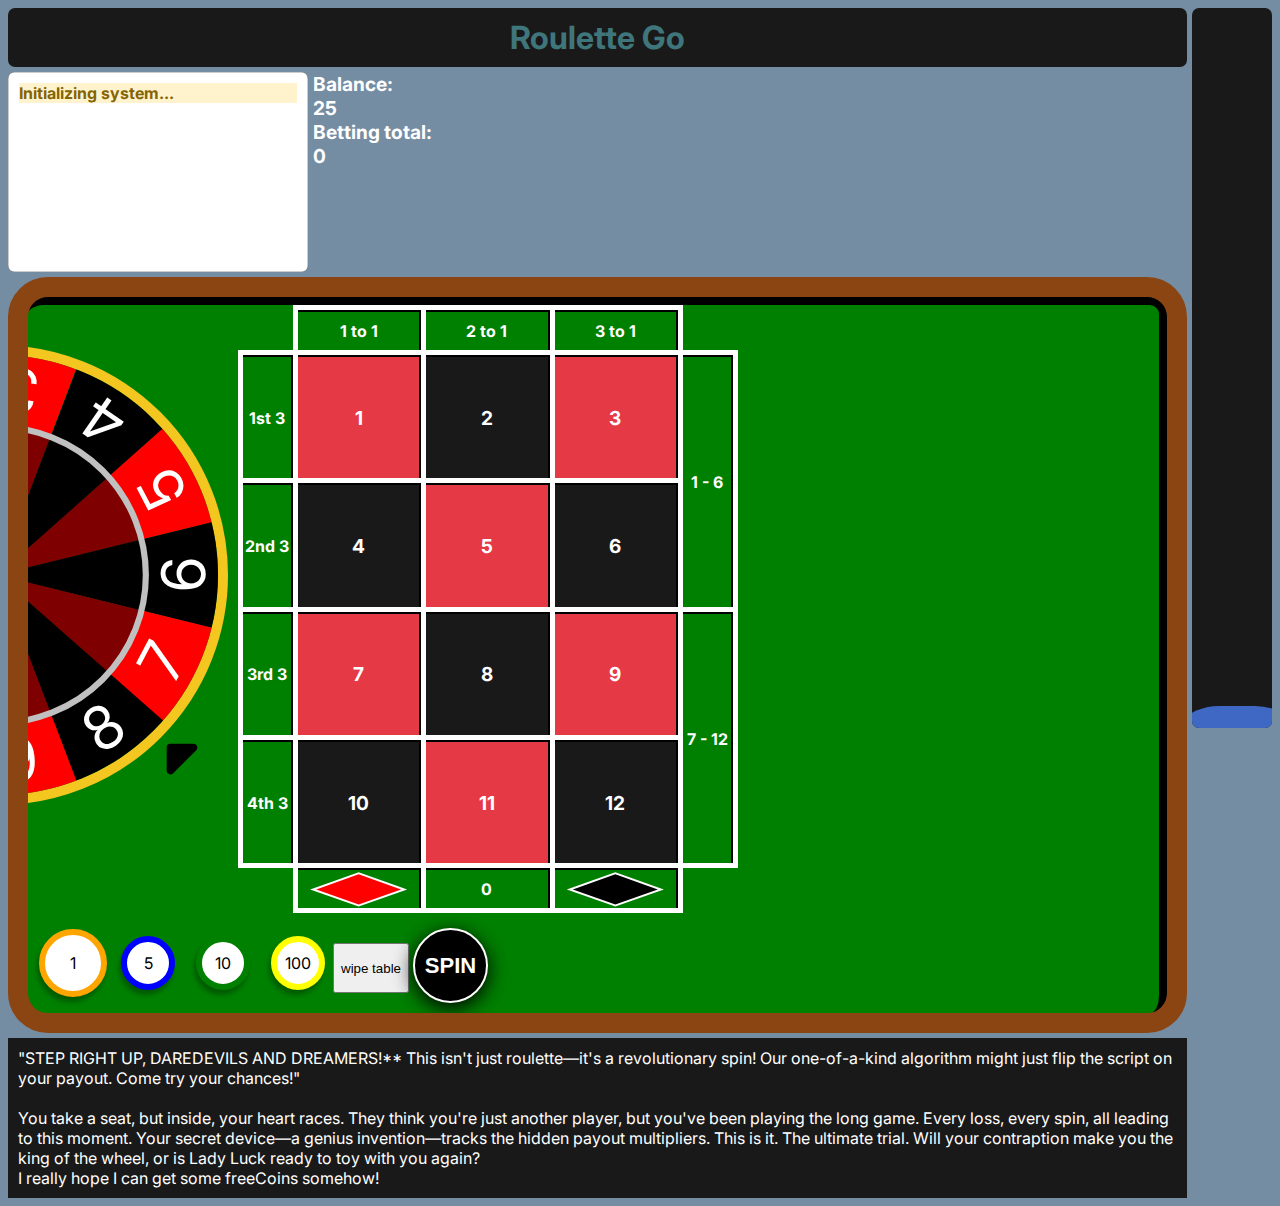
<file: index.html>
<!DOCTYPE html>
<html lang="en">

<head>
  <title>Roullete Go</title>
  <meta name="viewport" content="width=device-width, initial-scale=1.0" charset="UTF-8">
  <link rel="stylesheet" type="text/css" href="roulleteGo.css">
  <link href='https://fonts.googleapis.com/css?family=Inter' rel='stylesheet'>

  <meta property="title" content="RouletteGo - A fun roulette gambling game with a twist">
  <meta name="description" content="A roulette game with a twist. A hidden device you've created to get extra payout from wins. Can you use this device to beat the odds?">
  <meta name="keywords" content="roulette, betting, gambling, fake balance, gambling game,">
  <meta property="og:type" content="website">
  <meta property="og:url" content="">
  <meta property="og:title" content="clashInsight | tracking stats for CoC">
  <meta property="og:description" content="A roulette game with a twist. A hidden device you've created to get extra payout from wins. Can you use this device to beat the odds?">
  <meta property="og:image" content="">
  <link rel="icon" type="image/x-icon" href="images/wheel.png">
</head>
<body>
  <div class="efficiencyBarHolder">
    <div class="gameWindow">
      <div class="gameTitle">
        <h1>Roulette Go</h1>
      </div>
      <div class="boxSets1">
        <div class="box1">
          <div id="chatbox"></div>
        </div>
        <div style="min-width:120px;">
          <p class="account" class="account">Balance:</p>
          <p id="balance" class="account">25</p>
          <p class="account">Betting total:</p>
          <p id="activeBet" class="account">0</p>
        </div>
      </div>
      <div class="tableRail">
        <div class="fullTable">
          <div class="tableRow1">
            <div class="secondRoulette">
            <div class="wheelRotation">
              <div id="main" class="main">
                <div class="wheel-indicator"><svg viewBox="0 0 24 24"><path d="M15.383 8.076a1 1 0 0 0-1.09.217l-6 6A1 1 0 0 0 9 16h6a1 1 0 0 0 1-1V9a1 1 0 0 0-.617-.924z" style="fill:black" data-name="wheel-indicator"/></svg>
                </div>
                <div id="wheel" class="wheel">
                  <div>
                    <span class="rouletteSpanNumber span1"><p>0</p></span>
                    <span class="rouletteSpanNumber span2"><p>1</p></span>
                    <span class="rouletteSpanNumber span3"><p>2</p></span>
                    <span class="rouletteSpanNumber span4"><p>3</p></span>
                    <span class="rouletteSpanNumber span5"><p>4</p></span>
              
                    <span class="rouletteSpanNumber span6"><p>5</p></span>
                    <span class="rouletteSpanNumber span7"><p>6</p></span>
                    <span class="rouletteSpanNumber span8"><p>7</p></span>
                    <span class="rouletteSpanNumber span9"><p>8</p></span>
                    <span class="rouletteSpanNumber span10"><p>9</p></span>
                    <span class="rouletteSpanNumber span11"><p>10</p></span>
                    <span class="rouletteSpanNumber span12"><p>11</p></span>
                    <span class="rouletteSpanNumber span13"><p>12</p></span>
                  </div>
                  <div class="circle-holder">
                    <svg viewBox="0 0 100 100" style="z-index: 100;" id="wheel-circle">
                      <circle cx="50" cy="50" r="48" stroke="silver" stroke-width="2" fill="rgba(0, 0, 0, 0.5)" />
                    </svg>
                  </div>
                </div>
              </div>
            </div>
            </div>
            <div class="rouletteBets">
              <div class="rouletteBetTable">
                <div class="betOutline">
                  <div class="betTopGap"></div>
                  <button class="buttonReset maxResolution" onclick="placingBet('tableId_17')"><div id="tableId_17" class="betWhiteOutline betTop">1 to 1</div></button>
                  <button class="buttonReset maxResolution" onclick="placingBet('tableId_18')"><div id="tableId_18"class="betWhiteOutline betTop">2 to 1</div></button>
                  <button class="buttonReset maxResolution" onclick="placingBet('tableId_19')"><div id="tableId_19" class="betWhiteOutline betTop">3 to 1</div></button>
                  <div class="betTopGap"></div>
                </div>
                <div class="betMidGroup">
                  <div class="betOutline betColumnLine betLeftPadding">
                    <div></div>
                    <button class="buttonReset maxResolution" onclick="placingBet('tableId_20')"><div id="tableId_20" class="betWhiteOutline">1st 3</div></button>
                    <button class="buttonReset maxResolution" onclick="placingBet('tableId_21')"><div id="tableId_21" class="betWhiteOutline">2nd 3</div></button>
                    <button class="buttonReset maxResolution" onclick="placingBet('tableId_22')"><div id="tableId_22" class="betWhiteOutline">3rd 3</div></button>
                    <button class="buttonReset maxResolution" onclick="placingBet('tableId_23')"><div id="tableId_23" class="betWhiteOutline">4th 3</div></button>
                    <div></div>
                  </div>
                  <div class="betNumbers">
                    <button class="buttonReset" onclick="placingBet('tableId_1')"><div id="tableId_1" class="betCell red">1</div></button>
                    <button class="buttonReset" onclick="placingBet('tableId_2')"><div id="tableId_2" class="betCell black">2</div></button>
                    <button class="buttonReset" onclick="placingBet('tableId_3')"><div id="tableId_3" class="betCell red">3</div></button>
                    <button class="buttonReset" onclick="placingBet('tableId_4')"><div id="tableId_4" class="betCell black">4</div></button>
                    <button class="buttonReset" onclick="placingBet('tableId_5')"><div id="tableId_5" class="betCell red">5</div></button>
                    <button class="buttonReset" onclick="placingBet('tableId_6')"><div id="tableId_6" class="betCell black">6</div></button>
                    <button class="buttonReset" onclick="placingBet('tableId_7')"><div id="tableId_7" class="betCell red">7</div></button>
                    <button class="buttonReset" onclick="placingBet('tableId_8')"><div id="tableId_8" class="betCell black">8</div></button>
                    <button class="buttonReset" onclick="placingBet('tableId_9')"><div id="tableId_9" class="betCell red">9</div></button>
                    <button class="buttonReset" onclick="placingBet('tableId_10')"><div id="tableId_10" class="betCell black">10</div></button>
                    <button class="buttonReset" onclick="placingBet('tableId_11')"><div id="tableId_11" class="betCell red">11</div></button>
                    <button class="buttonReset" onclick="placingBet('tableId_12')"><div id="tableId_12" class="betCell black">12</div></button>
                  </div>
                  <div class="betOutline betColumnLine betRightPadding">
                    <div></div>
                    <button class="buttonReset maxResolution" onclick="placingBet('tableId_15')"><div id="tableId_15" class="betWhiteOutline">1 - 6</div></button>
                    <button class="buttonReset maxResolution" onclick="placingBet('tableId_16')"><div id="tableId_16" class="betWhiteOutline">7 - 12</div></button>
                    <div></div>
                  </div>
                </div>
                <div class="betOutline">
                  <div class="betTopGap"></div>
                  <button class="buttonReset maxResolution" onclick="placingBet('tableId_14')"><div id="tableId_14" class="betWhiteOutline betBottom"><span class="whiteDiamond"></span><span class="diamondColours redColor"></span></div></button>
                  <button class="buttonReset maxResolution" onclick="placingBet('tableId_0')"><div id="tableId_0" class="betWhiteOutline betBottom">0</div></button>
                  <button class="buttonReset maxResolution" onclick="placingBet('tableId_13')"><div id="tableId_13" class="betWhiteOutline betBottom"><span class="whiteDiamond"></span><span class="diamondColours blackColor"></span></div></button>
                  <div class="betTopGap"></div>
                </div>
              </div>
            </div>
          </div>
          <div class="tableRow2">
            <div class="tableBox">
              <div class="chipOptions">
                <button class="buttonReset" onclick="chipSelection(1)"><div class="chipHolder"><span id="oneChipSelect" style="height:80%;" class="rouletteChips oneChip">1</span></div></button>
                <button class="buttonReset" onclick="chipSelection(5)"><div class="chipHolder"><span id="fiveChipSelect" class="rouletteChips fiveChip">5</span></div></button>
                <button class="buttonReset" onclick="chipSelection(10)"><div class="chipHolder"><span id="tenChipSelect" class="rouletteChips tenChip">10</span></div></button>
                <button class="buttonReset" onclick="chipSelection(100)"><div class="chipHolder"><span id="hundredChipSelect" class="rouletteChips hundredChip">100</span></div></button>
              </div>
            </div>
            <div class="tableBox">
              <button onclick="tableWipe()" style="height:50px;">wipe table</button>
              <button class="spin" onclick="betComplete()">SPIN</button>
            </div>
          </div>
        </div>
      </div>
      <div class="IntroducionSpeech"><p>"STEP RIGHT UP, DAREDEVILS AND DREAMERS!** This isn't just roulette—it's a revolutionary spin! Our one-of-a-kind algorithm might just flip the script on your payout. Come try your chances!"

        You take a seat, but inside, your heart races. They think you're just another player, but you've been playing the long game. Every loss, every spin, all leading to this moment. Your secret device—a genius invention—tracks the hidden payout multipliers. This is it. The ultimate trial. Will your contraption make you the king of the wheel, or is Lady Luck ready to toy with you again?
        I really hope I can get some <button class="buttonReset" onclick="freeCoins()">freeCoins</button> somehow!
      </p></div>
    </div>
    <div class="efficiencyBar">
      <div class="wave"></div>
      <div class="waterBar"></div>
    </div>
  </div>
</body>

<script type="text/javascript" src="roulleteGo.js"></script>
</html>
</file>
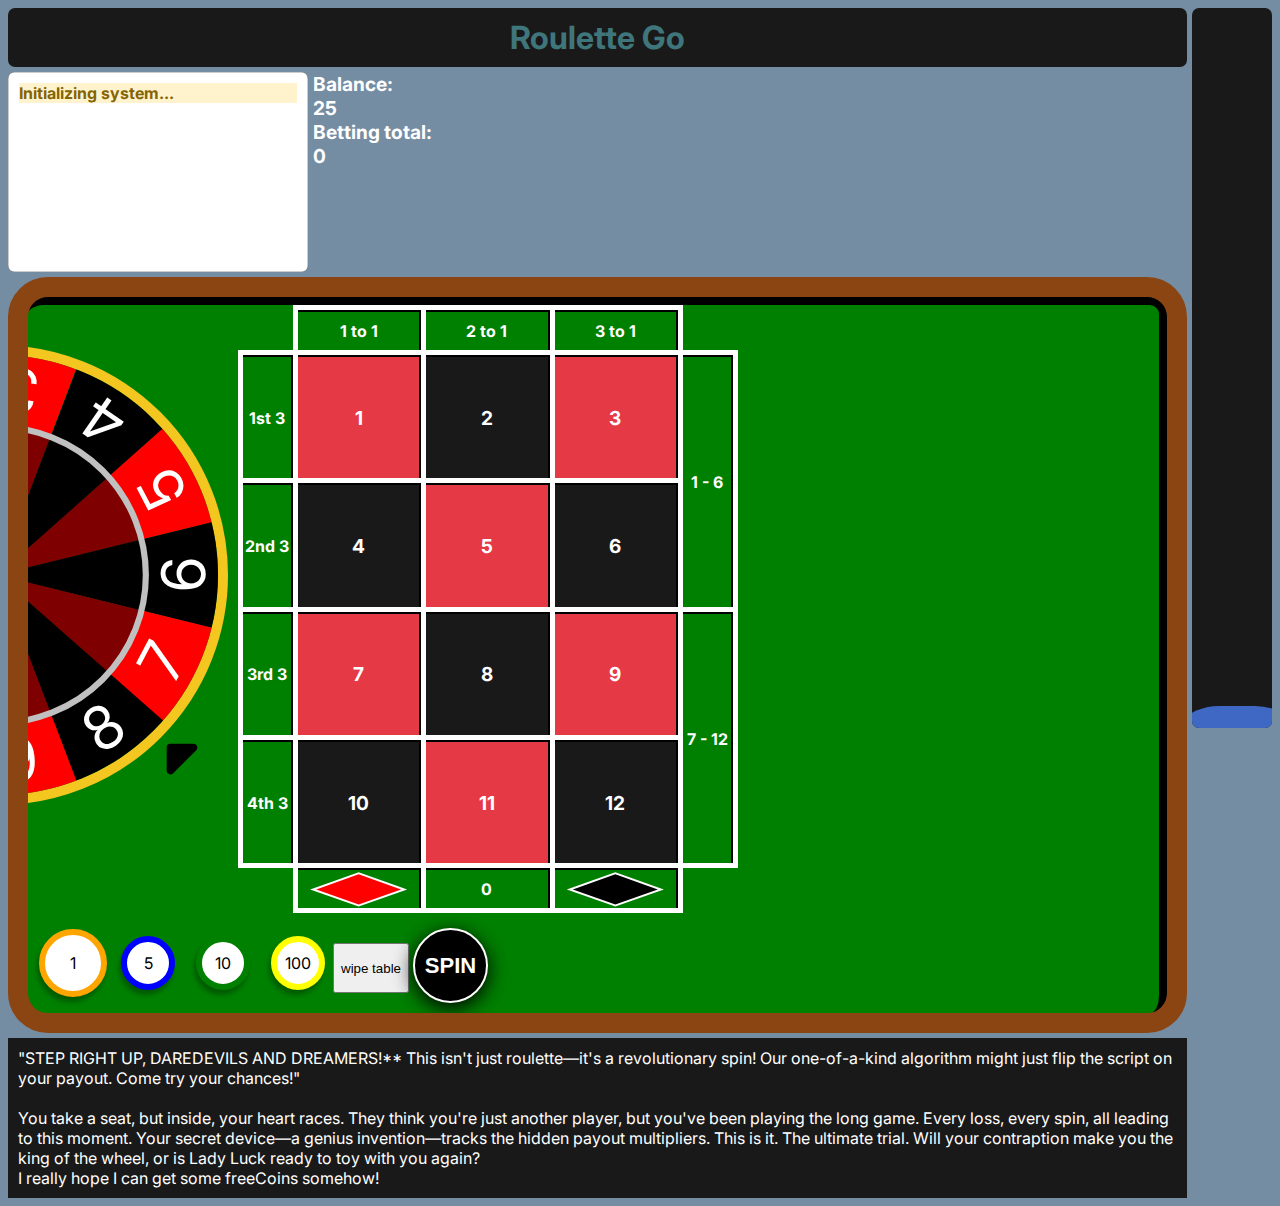
<file: roulleteGo.html>
<!DOCTYPE html>
<html lang="en">

<head>
  <title>Roullete Go</title>
  <meta name="viewport" content="width=device-width, initial-scale=1.0" charset="UTF-8">
  <link rel="stylesheet" type="text/css" href="roulleteGo.css">
  <link href='https://fonts.googleapis.com/css?family=Inter' rel='stylesheet'>

  <meta property="title" content="RouletteGo - A fun roulette gambling game with a twist">
  <meta name="description" content="A roulette game with a twist. A hidden device you've created to get extra payout from wins. Can you use this device to beat the odds?">
  <meta name="keywords" content="roulette, betting, gambling, fake balance, gambling game,">
  <meta property="og:type" content="website">
  <meta property="og:url" content="">
  <meta property="og:title" content="clashInsight | tracking stats for CoC">
  <meta property="og:description" content="A roulette game with a twist. A hidden device you've created to get extra payout from wins. Can you use this device to beat the odds?">
  <meta property="og:image" content="">
  <link rel="icon" type="image/x-icon" href="images/wheel.png">
</head>
<body>
  <div class="efficiencyBarHolder">
    <div class="gameWindow">
      <div class="gameTitle">
        <h1>Roulette Go</h1>
      </div>
      <div class="boxSets1">
        <div class="box1">
          <div id="chatbox"></div>
        </div>
        <div style="min-width:120px;">
          <p class="account" class="account">Balance:</p>
          <p id="balance" class="account">25</p>
          <p class="account">Betting total:</p>
          <p id="activeBet" class="account">0</p>
        </div>
      </div>
      <div class="tableRail">
        <div class="fullTable">
          <div class="tableRow1">
            <div class="secondRoulette">
            <div class="wheelRotation">
              <div id="main" class="main">
                <div class="wheel-indicator"><svg viewBox="0 0 24 24"><path d="M15.383 8.076a1 1 0 0 0-1.09.217l-6 6A1 1 0 0 0 9 16h6a1 1 0 0 0 1-1V9a1 1 0 0 0-.617-.924z" style="fill:black" data-name="wheel-indicator"/></svg>
                </div>
                <div id="wheel" class="wheel">
                  <div>
                    <span class="rouletteSpanNumber span1"><p>0</p></span>
                    <span class="rouletteSpanNumber span2"><p>1</p></span>
                    <span class="rouletteSpanNumber span3"><p>2</p></span>
                    <span class="rouletteSpanNumber span4"><p>3</p></span>
                    <span class="rouletteSpanNumber span5"><p>4</p></span>
              
                    <span class="rouletteSpanNumber span6"><p>5</p></span>
                    <span class="rouletteSpanNumber span7"><p>6</p></span>
                    <span class="rouletteSpanNumber span8"><p>7</p></span>
                    <span class="rouletteSpanNumber span9"><p>8</p></span>
                    <span class="rouletteSpanNumber span10"><p>9</p></span>
                    <span class="rouletteSpanNumber span11"><p>10</p></span>
                    <span class="rouletteSpanNumber span12"><p>11</p></span>
                    <span class="rouletteSpanNumber span13"><p>12</p></span>
                  </div>
                  <div class="circle-holder">
                    <svg viewBox="0 0 100 100" style="z-index: 100;" id="wheel-circle">
                      <circle cx="50" cy="50" r="48" stroke="silver" stroke-width="2" fill="rgba(0, 0, 0, 0.5)" />
                    </svg>
                  </div>
                </div>
              </div>
            </div>
            </div>
            <div class="rouletteBets">
              <div class="rouletteBetTable">
                <div class="betOutline">
                  <div class="betTopGap"></div>
                  <button class="buttonReset maxResolution" onclick="placingBet('tableId_17')"><div id="tableId_17" class="betWhiteOutline betTop">1 to 1</div></button>
                  <button class="buttonReset maxResolution" onclick="placingBet('tableId_18')"><div id="tableId_18"class="betWhiteOutline betTop">2 to 1</div></button>
                  <button class="buttonReset maxResolution" onclick="placingBet('tableId_19')"><div id="tableId_19" class="betWhiteOutline betTop">3 to 1</div></button>
                  <div class="betTopGap"></div>
                </div>
                <div class="betMidGroup">
                  <div class="betOutline betColumnLine betLeftPadding">
                    <div></div>
                    <button class="buttonReset maxResolution" onclick="placingBet('tableId_20')"><div id="tableId_20" class="betWhiteOutline">1st 3</div></button>
                    <button class="buttonReset maxResolution" onclick="placingBet('tableId_21')"><div id="tableId_21" class="betWhiteOutline">2nd 3</div></button>
                    <button class="buttonReset maxResolution" onclick="placingBet('tableId_22')"><div id="tableId_22" class="betWhiteOutline">3rd 3</div></button>
                    <button class="buttonReset maxResolution" onclick="placingBet('tableId_23')"><div id="tableId_23" class="betWhiteOutline">4th 3</div></button>
                    <div></div>
                  </div>
                  <div class="betNumbers">
                    <button class="buttonReset" onclick="placingBet('tableId_1')"><div id="tableId_1" class="betCell red">1</div></button>
                    <button class="buttonReset" onclick="placingBet('tableId_2')"><div id="tableId_2" class="betCell black">2</div></button>
                    <button class="buttonReset" onclick="placingBet('tableId_3')"><div id="tableId_3" class="betCell red">3</div></button>
                    <button class="buttonReset" onclick="placingBet('tableId_4')"><div id="tableId_4" class="betCell black">4</div></button>
                    <button class="buttonReset" onclick="placingBet('tableId_5')"><div id="tableId_5" class="betCell red">5</div></button>
                    <button class="buttonReset" onclick="placingBet('tableId_6')"><div id="tableId_6" class="betCell black">6</div></button>
                    <button class="buttonReset" onclick="placingBet('tableId_7')"><div id="tableId_7" class="betCell red">7</div></button>
                    <button class="buttonReset" onclick="placingBet('tableId_8')"><div id="tableId_8" class="betCell black">8</div></button>
                    <button class="buttonReset" onclick="placingBet('tableId_9')"><div id="tableId_9" class="betCell red">9</div></button>
                    <button class="buttonReset" onclick="placingBet('tableId_10')"><div id="tableId_10" class="betCell black">10</div></button>
                    <button class="buttonReset" onclick="placingBet('tableId_11')"><div id="tableId_11" class="betCell red">11</div></button>
                    <button class="buttonReset" onclick="placingBet('tableId_12')"><div id="tableId_12" class="betCell black">12</div></button>
                  </div>
                  <div class="betOutline betColumnLine betRightPadding">
                    <div></div>
                    <button class="buttonReset maxResolution" onclick="placingBet('tableId_15')"><div id="tableId_15" class="betWhiteOutline">1 - 6</div></button>
                    <button class="buttonReset maxResolution" onclick="placingBet('tableId_16')"><div id="tableId_16" class="betWhiteOutline">7 - 12</div></button>
                    <div></div>
                  </div>
                </div>
                <div class="betOutline">
                  <div class="betTopGap"></div>
                  <button class="buttonReset maxResolution" onclick="placingBet('tableId_14')"><div id="tableId_14" class="betWhiteOutline betBottom"><span class="whiteDiamond"></span><span class="diamondColours redColor"></span></div></button>
                  <button class="buttonReset maxResolution" onclick="placingBet('tableId_0')"><div id="tableId_0" class="betWhiteOutline betBottom">0</div></button>
                  <button class="buttonReset maxResolution" onclick="placingBet('tableId_13')"><div id="tableId_13" class="betWhiteOutline betBottom"><span class="whiteDiamond"></span><span class="diamondColours blackColor"></span></div></button>
                  <div class="betTopGap"></div>
                </div>
              </div>
            </div>
          </div>
          <div class="tableRow2">
            <div class="tableBox">
              <div class="chipOptions">
                <button class="buttonReset" onclick="chipSelection(1)"><div class="chipHolder"><span id="oneChipSelect" style="height:80%;" class="rouletteChips oneChip">1</span></div></button>
                <button class="buttonReset" onclick="chipSelection(5)"><div class="chipHolder"><span id="fiveChipSelect" class="rouletteChips fiveChip">5</span></div></button>
                <button class="buttonReset" onclick="chipSelection(10)"><div class="chipHolder"><span id="tenChipSelect" class="rouletteChips tenChip">10</span></div></button>
                <button class="buttonReset" onclick="chipSelection(100)"><div class="chipHolder"><span id="hundredChipSelect" class="rouletteChips hundredChip">100</span></div></button>
              </div>
            </div>
            <div class="tableBox">
              <button onclick="tableWipe()" style="height:50px;">wipe table</button>
              <button class="spin" onclick="betComplete()">SPIN</button>
            </div>
          </div>
        </div>
      </div>
      <div class="IntroducionSpeech"><p>"STEP RIGHT UP, DAREDEVILS AND DREAMERS!** This isn't just roulette—it's a revolutionary spin! Our one-of-a-kind algorithm might just flip the script on your payout. Come try your chances!"

        You take a seat, but inside, your heart races. They think you're just another player, but you've been playing the long game. Every loss, every spin, all leading to this moment. Your secret device—a genius invention—tracks the hidden payout multipliers. This is it. The ultimate trial. Will your contraption make you the king of the wheel, or is Lady Luck ready to toy with you again?
        I really hope I can get some <button class="buttonReset" onclick="freeCoins()">freeCoins</button> somehow!
      </p></div>
    </div>
    <div class="efficiencyBar">
      <div class="wave"></div>
      <div class="waterBar"></div>
    </div>
  </div>
</body>

<script type="text/javascript" src="roulleteGo.js"></script>
</html>
</file>
<file: roulleteGo.css>
body {
  background-color: #002d558a;
  color:white;
  display: flex;
  justify-content: center;
}

.efficiencyBarHolder {
  display: flex;
  flex-direction: row;
  gap: 5px;
  max-width: 1500px;
}

.gameWindow {
  width: 100%;
  font-family: Inter;
  display: flex;
  flex-direction: column;
  gap: 5px;
}

/*progress bar:*/

.efficiencyBar {
  background-color: #1a1919;
  border-radius: 7px;
  height:80vh;
  width: 23%;
  max-width: 80px;
  min-width: 20px;
  position: relative;
  overflow: hidden;
}


.wave {
  background-color: #3f68c5;
  position: absolute;
  height: 150px;
  width: 150px;
  border-radius: 38%;
  right: -40px;
  aspect-ratio: 1 / 1;
  transform: rotate(360deg);
  transition: all 5s ease;
  animation: wave 30s ease-out infinite alternate;
}
@keyframes wave {
  0% { transform: rotate(0deg); }
  100% { transform: rotate(3600deg); }
}

.waterBar {
  background-color: #3f68c5;
  position: absolute;
  width: 100%;
  height:20%;
  bottom: 0;
  transition: all 5s ease;
}

/*game window*/

.gameTitle {
  background-color: #1a1919;
  width: 100%;
  color: #3F767C;
  border-radius: 7px;
  padding: 10px 0 10px 0;
  text-align: center;
}

.gameTitle h1 {
  margin: 0;
}

.boxSets1 {
  width: 100%;
  height: 200px;
  display: flex;
  gap: 5px;
}

.box1 {
  width: 100%;
  max-width: 300px;
  min-width: 210px;
  height: 200px;
  background-color: #1a1919;
  border-radius: 7px;
  overflow: hidden;
}

#chatbox {
  width: 100%;
  height: 100%;
  border: 1px solid #ccc;
  background-color: #fff;
  padding: 10px;
  overflow-y: auto;
  box-shadow: 0 0 10px rgba(0, 0, 0, 0.1);
  border-radius: 5px;
  box-sizing: border-box;
}

.message {
  padding: 5px 10px;
  margin: 5px 0;
  border-radius: 5px;
  background-color: #e0e0e0;
  color: #333;
}

.message:last-child {
  background-color: #d1ecf1;
  color: #0c5460;
}

.system-message {
  background-color: #fff3cd;
  color: #856404;
  font-weight: bold;
}

/* balance*/

.account {
  font-size: 1.2em;
  font-weight: bold;
  margin: 0;
}


/*roullete bet table*/

.rouletteBets {
  max-width: 500px;
  min-width: 325px;
  height: auto;
  width: 100%;
  white-space: nowrap;
}

.rouletteBetTable {
  display: flex;
  flex-direction: column;
  background-color: green;
}

.betOutline {
  display: flex;
  justify-content: space-between;
  background-color: white;
  gap: 5px;
}

.betTopGap {
  min-width: 50px;
  background-color: green;
  padding-left: 5px;
}

.betWhiteOutline {
  display: flex;
  justify-content: center;
  align-items: center;
  font-size: 1em;
  font-weight: bold;
  width: 100%;
  height: 100%;
  color: white;
  background-color: green;
  flex: 1;
  box-sizing: border-box;
  min-width: 50px;
  border-right: 2px solid black;
  border-top: 2px solid black
}

.betTop {
  margin-top: 5px;
  min-width: 55px;
  min-height: 40px;
}

.betMidGroup {
  display: flex;
}

.betColumnLine {
  flex-direction: column;
}

.betLeftPadding {
  padding-left: 5px;
}

.betNumbers {
  display: grid;
  grid-template-columns: repeat(3, 1fr);
  gap: 5px;
  background-color: white;
  width: 100%;
  border: 5px solid white;
}

.betCell {
  display: flex;
  justify-content: center;
  align-items: center;
  color: white;
  font-weight: bold;
  font-size: 1.2em;
  aspect-ratio: 1 / 1;
  border-right: 2px solid black;
  border-top: 2px solid black;
  min-width: 55px;
  box-sizing: border-box;
}

.redColor {
  background-color: red;
}

.blackColor {
  background-color: black;
}
.whiteDiamond {
  clip-path: polygon(50% 95%, 90% 50%, 50% 5%, 10% 50%);
  width: 100%;
  height: 100%;
  background-color: white;
  position: absolute;
}
.diamondColours {
  clip-path: polygon(50% 90%, 85% 50%, 50% 10%, 15% 50%);
  width: 100%;
  height: 100%;
  position: absolute;
}

.betRightPadding {
  padding-right: 5px;
}

.betCell.red {
  background-color: #e63946;
}

.betCell.black {
  background-color: #1a1919;
}

.betCell.green {
  background-color: #2a9d8f;
}

.betBottomPadding {
  padding-bottom: 5px;
}

.betBottom {
  margin-bottom: 5px;
  min-width: 55px;
  height: 40px;
  position: relative;
}

.tableRail {
  outline: 20px solid saddlebrown;
  border-radius: 20px;
  margin: 20px;
}

.fullTable {
  display: flex;
  flex-direction: column;
  gap: 5px;
  background-color: green;
  border-radius: 17px;
  border-top: 8px solid black;
  border-right: 8px solid black;
  overflow: hidden;
}

/*second roulette wheel*/
.secondRoulette {
  width: 200px;
  background-color: green;
  overflow: hidden;
  margin-right: 10px;
}

@media (min-width: 880px) {
  .wheelRotation {
    margin-top: 300px;
  }
}
@media (max-width: 880px) {
  .wheelRotation {
    margin-top: 5vh;
  }
}
.wheelRotation {
  transform: rotate(180deg);
  height: 200px;
}
.main {
  position: relative;
  aspect-ratio: 1/1;
  height: 230%;
}

.wheel-indicator {
  position: absolute;
  width: 20%;
  height: 20%;
}

.wheel {
  width: 100%;
  height: 100%;
  position: relative; 
  border-radius: 50%;
  border: 10px solid #F3c620;
  overflow: hidden;
  transition: all ease 4s;
  margin: 0;
  padding: 0;
  box-sizing: border-box;
  outline: none;
}

.circle-holder {
  display: flex;
  align-items: center;
  justify-content: center;
  width: 100%;
  height: 100%;
}

#wheel-circle {
  width: 70%
}

.roulleteWheelNumbers {
  display:flex;
  justify-content: center;
  align-items: center;
}

/* Define the clip-path for each span */
.span1 {
  clip-path: polygon(50% 50%, calc(56% + 50% * cos(0deg)) calc(50% + 50% * sin(0deg)), calc(50% + 50% * cos(27.69deg)) calc(50% + 50% * sin(27.69deg)));
  background-color: green; 
  width: 100%;
  height: 100%;
}

.span2 {
  clip-path: polygon(50% 50%, calc(56% + 50% * cos(27.69deg)) calc(53% + 50% * sin(27.69deg)), calc(50% + 50% * cos(55.38deg)) calc(50% + 50% * sin(55.38deg)));
  background-color: red;
  width: 100%;
  height: 100%;
}

.span3 {
  clip-path: polygon(50% 50%, calc(53% + 50% * cos(55.38deg)) calc(54% + 50% * sin(55.38deg)), calc(50% + 50% * cos(83.08deg)) calc(50% + 50% * sin(83.08deg)));
  background-color: black;
  width: 100%;
  height: 100%;
}

.span4 {
  clip-path: polygon(50% 50%, calc(51% + 50% * cos(83.08deg)) calc(57% + 50% * sin(83.08deg)), calc(50% + 50% * cos(110.77deg)) calc(50% + 50% * sin(110.77deg)));
  background-color: red; 
  width: 100%;
  height: 100%;
}

.span5 {
  clip-path: polygon(50% 50%, calc(48% + 50% * cos(110.77deg)) calc(55% + 50% * sin(110.77deg)), calc(50% + 50% * cos(138.46deg)) calc(50% + 50% * sin(138.46deg)));
  background-color: black;
  width: 100%;
  height: 100%;
}

.span6 {
  clip-path: polygon(50% 50%, calc(40% + 50% * cos(138.46deg)) calc(59% + 50% * sin(138.46deg)), calc(50% + 50% * cos(166.15deg)) calc(50% + 50% * sin(166.15deg)));
  background-color: red;
  width: 100%;
  height: 100%;
}

.span7 {
  clip-path: polygon(50% 50%, calc(42% + 50% * cos(166.15deg)) calc(52% + 50% * sin(166.15deg)), calc(50% + 50% * cos(193.85deg)) calc(50% + 50% * sin(193.85deg)));
  background-color: black;
  width: 100%;
  height: 100%;
}

.span8 {
  clip-path: polygon(50% 50%, calc(42% + 50% * cos(193.85deg)) calc(48% + 50% * sin(193.85deg)), calc(50% + 50% * cos(221.54deg)) calc(50% + 50% * sin(221.54deg)));
  background-color: red;
  width: 100%;
  height: 100%;
} 

.span9 {
  clip-path: polygon(50% 50%, calc(43% + 50% * cos(221.54deg)) calc(44% + 50% * sin(221.54deg)), calc(50% + 50% * cos(249.23deg)) calc(50% + 50% * sin(249.23deg)));
  background-color: black;
  width: 100%;
  height: 100%;
} 

.span10 {
  clip-path: polygon(50% 50%, calc(48% + 50% * cos(249.23deg)) calc(45% + 50% * sin(249.23deg)), calc(50% + 50% * cos(276.92deg)) calc(50% + 50% * sin(276.92deg)));
  background-color: red;
  width: 100%;
  height: 100%;
} 

.span11 {
  clip-path: polygon(50% 50%, calc(51% + 50% * cos(276.92deg)) calc(42% + 50% * sin(276.92deg)), calc(50% + 50% * cos(304.62deg)) calc(50% + 50% * sin(304.62deg)));
  background-color: black;
  width: 100%;
  height: 100%;
}

.span12 {
  clip-path: polygon(50% 50%, calc(56% + 50%* cos(332.31deg)) calc(47% + 50%* sin(332.31deg)), calc(50% + 50%* cos(304.62deg)) calc(50% + 50%* sin(304.62deg)));
  background-color: red;
  width: 100%;
  height: 100%;
}

.span13 {
  clip-path: polygon(50% 50%, calc(56% + 50%* cos(332.31deg)) calc(47% + 50%* sin(332.31deg)), calc(50% + 50%* cos(360deg)) calc(50% + 50%* sin(360deg)));
  background-color: black;
  width: 100%;
  height: 100%;
}

.rouletteSpanNumber {
  display: flex;
  justify-content: center;
  align-items: center;
  color: white;
  position: absolute;
}

span p{
  width: 65px;
  height: 65px;
  font-size: 60px;
  text-align: center;
  position: absolute;
  margin: 0;
  padding: 0;
  box-sizing: border-box;
  outline: none;
}
.span1 p{transform: rotate(283.9deg) translate(0, 280%)}
.span2 p {transform: rotate(311.59deg) translate(0, 280%)}
.span3 p {transform: rotate(339.3deg) translate(0, 280%)}
.span4 p {transform: rotate(7deg) translate(0, 280%)}
.span5 p {transform: rotate(34.7deg) translate(0, 280%)}
.span6 p {transform: rotate(62.38deg) translate(0, 280%)}
.span7 p {transform: rotate(90.07deg) translate(0, 280%)}
.span8 p {transform: rotate(117.8deg) translate(0, 280%)}
.span9 p {transform: rotate(145.5deg) translate(0, 280%)}
.span10 p {transform: rotate(173.14deg) translate(0, 280%)}
.span11 p {transform: rotate(200.83deg) translate(0, 280%)}
.span12 p {transform: rotate(228.5deg) translate(0, 280%)}
.span13 p { transform: rotate(256.21deg) translate(0, 280%)}

.spin {
  width: 75px;
  height: 75px;
  border-radius: 50%;
  border: 2px solid #fff;
  background-color: black;
  color: #fff;
  box-shadow: 0 5px 20px #000;
  font-weight: bold;
  font-size: 22px;
  cursor: pointer;
  animation: pulse 2s infinite;
  -webkit-tap-highlight-color: transparent;
}
@keyframes pulse {
  0% {
  transform: scale3d(1, 1, 1);
  }
  50% {
  transform: scale3d(1.09, 1.09, 1.09);
  }
  100% {
  transform: scale3d(1, 1, 1);
  }
} 
.spin:active {
  width: 70px;
  height: 70px;
  font-size: 20px;
  background: #ffe605;
}

.chipOptions {
  display: flex;
  flex-direction: row;
  gap: 5px;
}

.chipHolder {
  display: flex;
  align-items: center;
  justify-content: center;
  height: 70px;
  aspect-ratio: 1 / 1;
}

.buttonReset {
  all: unset;
  cursor: pointer;
  -webkit-tap-highlight-color: transparent;
}

.maxResolution {
  width: 100%;
  height: 100%;
}

.rouletteChips {
  display: flex;
  height: 60%;
  aspect-ratio: 1 / 1;
  border-radius: 50%;
  background-color: #fff;
  border: 6px solid;
  align-items: center;
  justify-content: center;
  color: black;
  box-shadow: -2px 5px 5px rgba(0, 0, 0, 0.3);
}

.oneChip {
  border-color: orange;
}

.fiveChip {
  border-color: blue;
}

.tenChip {
  border-color: green;
}

.hundredChip {
  border-color: yellow;
}

.tableRow1 {
  display: flex;
  flex-wrap: wrap;
}

.tableRow2 {
  display: flex;
  flex-wrap: wrap;
  padding: 10px;
}

.IntroducionSpeech {
  width: 100%;
  background-color: #1a1919;
  white-space: pre-line;
}

.IntroducionSpeech p {
  margin: 10px;
}
</file>
